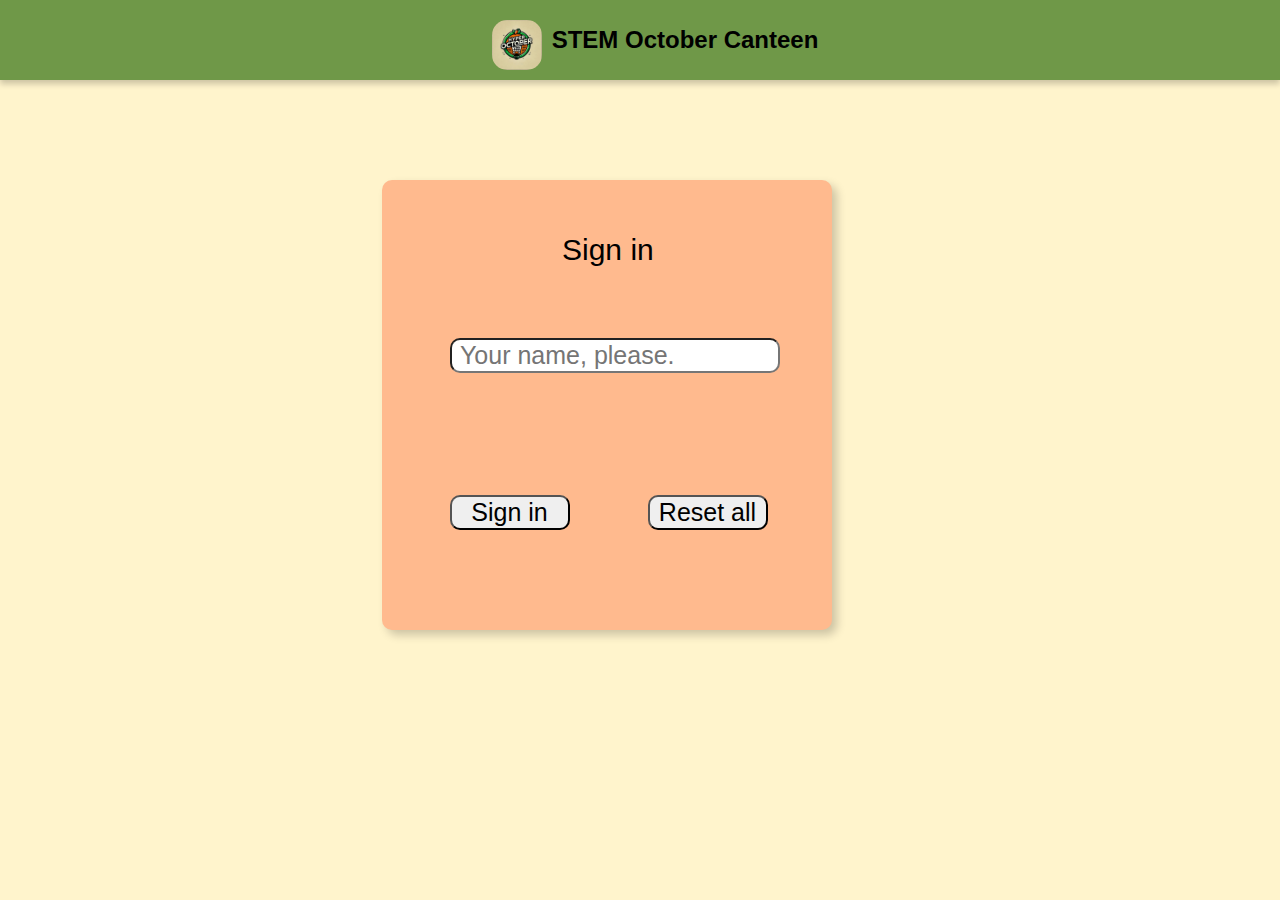
<file: index.htm>
<!DOCTYPE html>
<html lang="en">
<head>
    <meta charset="UTF-8">
    <meta name="viewport" content="width=device-width, initial-scale=1.0">
    <link rel="stylesheet" href="style.css">
    <link rel="icon" href="assets/icon.webp">
    <title>Sign in</title>
</head>
<body>
    <nav>
        <div class="head">
            <img src="assets/icon.png" alt="icon" class="icon">
            <h1>STEM October Canteen</h1>
        </div>
    </nav>
    <div class="box">
        <form action="Home.html" method="get" onsubmit="showAlert()">
            <p class="sign">Sign in</p>
            <br>
            <input type="text" name="username" id ="user" placeholder=" Your name, please." required maxlength="10">
            <br>
            <br>
            <input type="submit" value="Sign in" class="submit">
            <input type="reset" value="Reset all" class="reset">
        </form>
        <script src="logic.js">

        </script>
    </div>
</body>
</html>
</file>
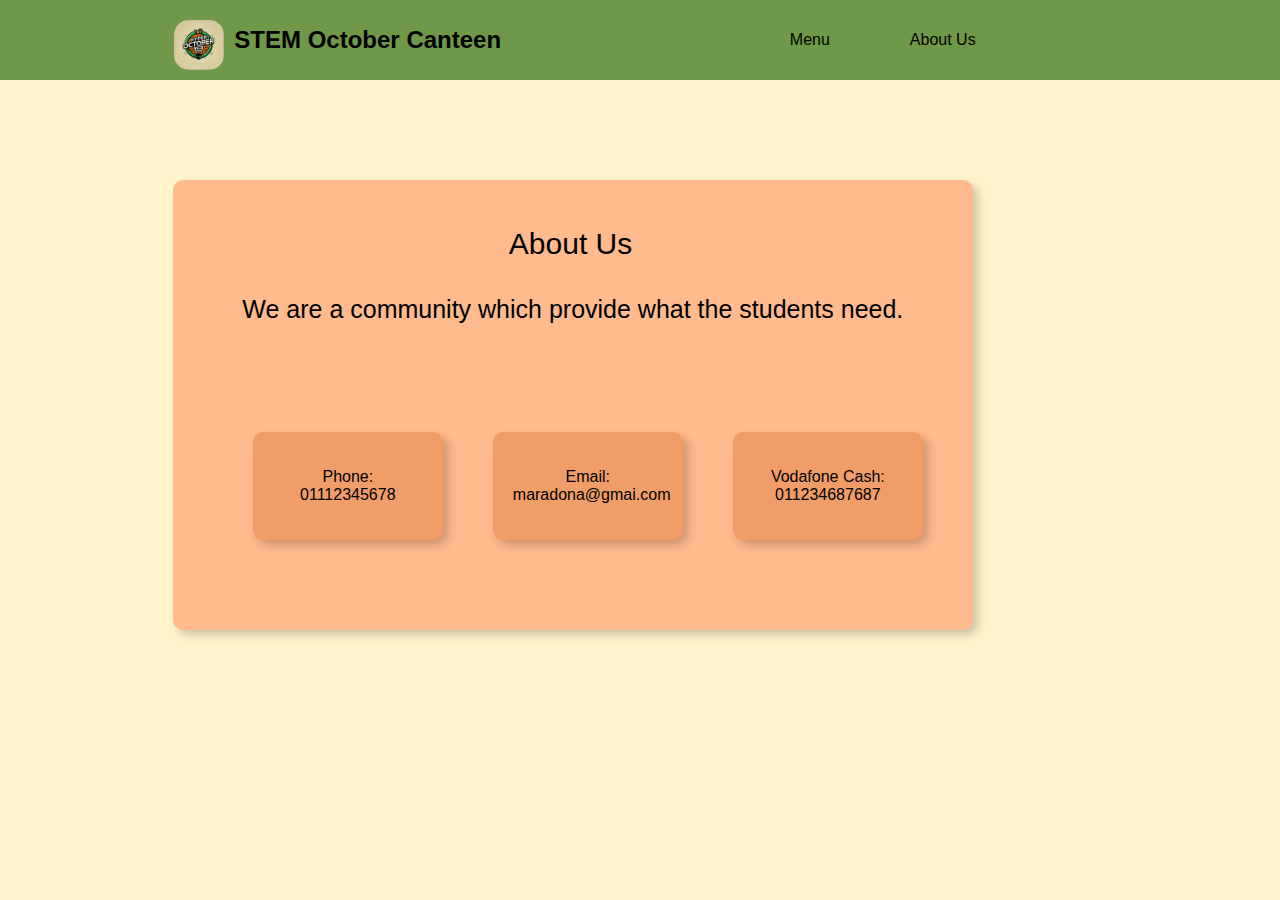
<file: aboutus.html>
<!DOCTYPE html>
<html lang="en">
<head>
    <meta charset="UTF-8">
    <meta name="viewport" content="width=device-width, initial-scale=1.0">
    <link rel="icon" href="assets/icon.webp">
    <link rel="stylesheet" href="aboutus.css">
    <title>About Us</title>
</head>
<body>
    <nav>
        <div class="head">
            <img src="assets/icon.png" alt="icon" class="icon">
            <h1>STEM October Canteen</h1>
        </div>
        <div class="links">
            <a href="menu.html" class="links">Menu</a>
            <a href="aboutus.html" class="links">About Us</a>
        </div>
    </nav>
    <div class="box">
        <h2 class="headbox">About Us</h2>
        <p class="contentbox">We are a community which provide what the students need.</p>
        <div class="box1">
           <p class="boxes">Phone: 01112345678</p>
        </div>
        <div class="box2">
           <p class="boxes">Email: maradona@gmai.com</p>
        </div>
        <div class="box3">
            <p class="boxes">Vodafone Cash: 011234687687</p>
        </div>
    </div>
</body>
</html>
</file>
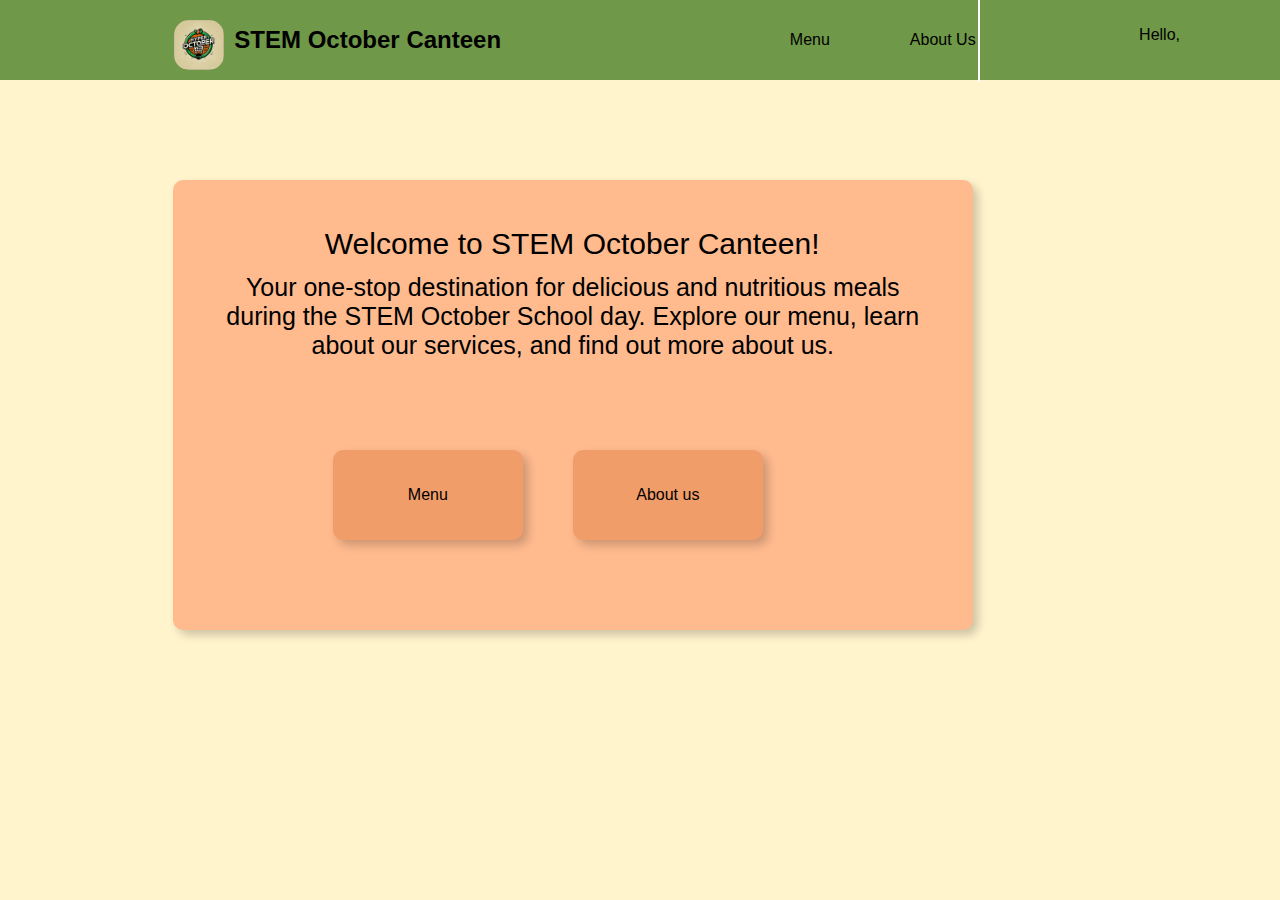
<file: Home.html>
<!DOCTYPE html>
<html lang="en">
<head>
    <meta charset="UTF-8">
    <meta name="viewport" content="width=device-width, initial-scale=1.0">
    <link rel="icon" href="assets/icon.webp">
    <link rel="stylesheet" href="Home.css">
    <title>STEM Canteen</title>
</head>
<body>
    <nav>
        <div class="head">
            <img src="assets/icon.png" alt="icon" class="icon">
            <h1>STEM October Canteen</h1>
        </div>
        <div class="links">
            <a href="menu.html" class="links">Menu</a>
            <a href="aboutus.html" class="links">About Us</a>
            <hr>
            <p id="user-name">Hello, </p>
        </div>
        <script src="logic.js">
            
        </script>
    </nav>
    <div class="box">
        <h2 class="headbox">Welcome to STEM October Canteen!</h2>
        <p class="contentbox">Your one-stop destination for delicious and nutritious meals during the STEM October School day. Explore our  menu, learn about our services, and find out more about us.</p>
        <div class="box1">
           <a href="menu.html" target="_blank"><p>Menu</p></a> 
        </div>
        <div class="box3">
            <a href="aboutus.html" target="_blank"><p>About us</p></a>
        </div>
    </div>
</body>
</html>
</file>
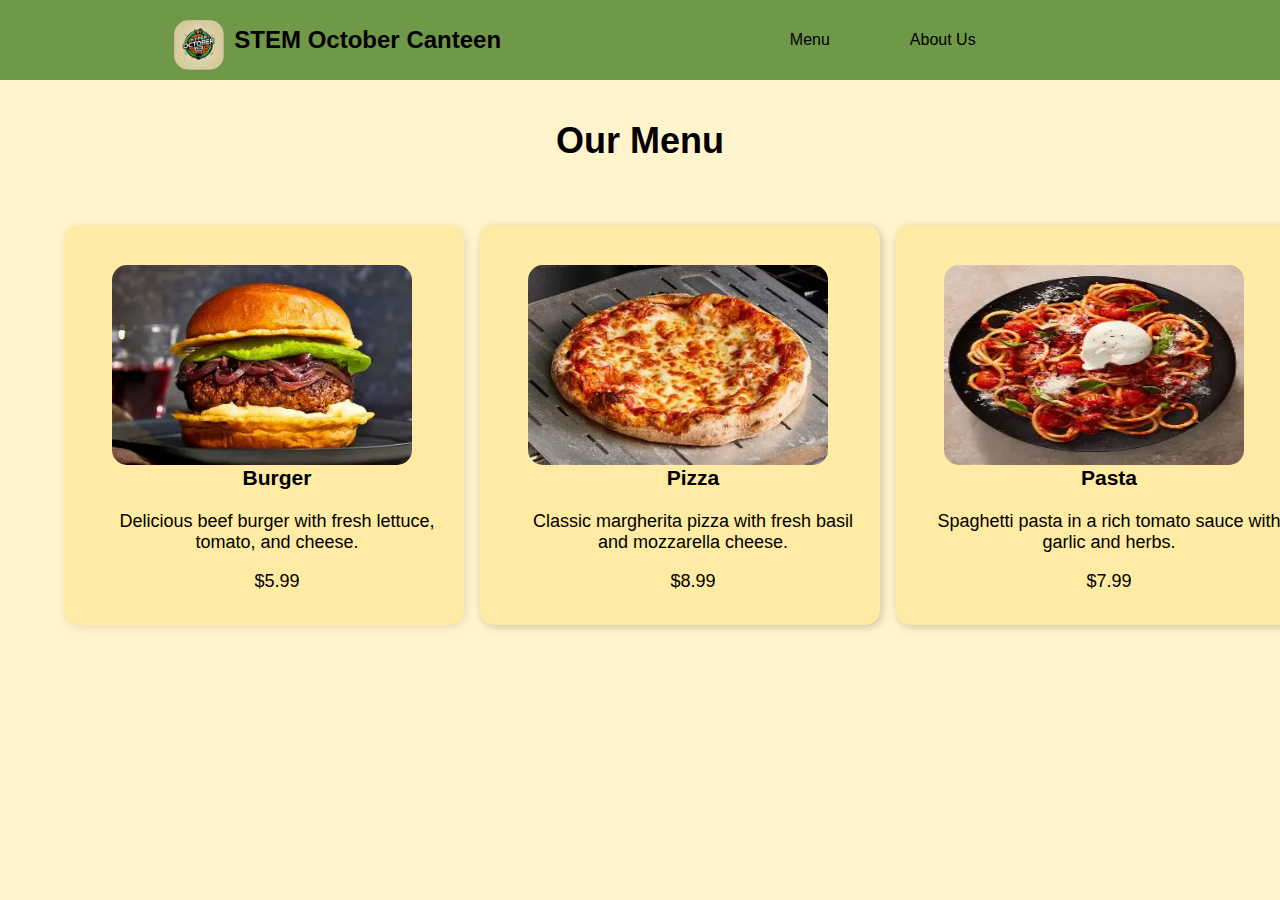
<file: menu.html>
<!DOCTYPE html>
<html lang="en">
<head>
    <meta charset="UTF-8">
    <meta name="viewport" content="width=device-width, initial-scale=1.0">
    <link rel="icon" href="assets/icon.webp">
    <link rel="stylesheet" href="menu.css">
    <title>Menu</title>
</head>
<body>
    <nav>
        <div class="head">
            <img src="assets/icon.png" alt="icon" class="icon">
            <h1>STEM October Canteen</h1>
        </div>
        <div class="links">
            <a href="menu.html" class="links">Menu</a>
            <a href="aboutus.html" class="links">About Us</a>
        </div>
    </nav>
    <div class="menu-content">
        <h2 class="menu-head">Our Menu</h2>
        <div class="box1">
            <img src="assets/burger.webp" alt="" class="img1">
            <div class="text1">
                <h3>Burger</h3>
                <p>Delicious beef burger with fresh lettuce, tomato, and cheese.</p>
                <p class="price">$5.99</p>
            </div>
        </div>
        <div class="box2">
            <img src="assets/pizza.webp" alt="" class="img2">
            <div class="text2">
                <h3>Pizza</h3>
                <p>Classic margherita pizza with fresh basil and mozzarella cheese.</p>
                <p class="price">$8.99</p>  
            </div>
        </div>
        <div class="box3">
            <img src="assets/pasta.webp" alt="" class="img3">
            <div class="text3">
                <h3>Pasta</h3>
                <p>Spaghetti pasta in a rich tomato sauce with garlic and herbs.</p>
                <p class="price">$7.99</p>
            </div>
        </div>
    </div>
</body>
</html>
</file>
<file: style.css>
body{
    margin: 0;
    padding: 0;
    font-family: 'Segoe UI', Tahoma, Geneva, Verdana, sans-serif;
    background-color: #fff4cc;
}

nav{
    margin: 0;
    padding: 0;
    display: flex;
    flex-direction: row;
    justify-content: space-around;
    align-items: center;
    background-color: rgb(106 149 67 / 97%);
    height: 80px;
    box-shadow: 0px 4px 6px #00000033;
}

.icon {
    position: absolute;
    margin: 10px;
    margin-left: 30px;
    width: 50px;
    height: 50px;
    border-radius: 15px;
}

.head h1 {
    font-size: 24px;
    margin-left: 90px;
}

.head h1:hover{
    transition: 0.5s;
    transform: scale(1.02);
    cursor: pointer;
}

.links{
    display: flex;
    margin-right: 80px;
    text-decoration: none;
    font-weight: 400;
    color: black;
}

.links:hover{
    transition: 0.5s;
    font-weight: 600;
    cursor: pointer;
}

.box{
    background-color: rgb(255 186 142);
    height: 450px;
    width: 450px;
    position: absolute;
    top: 20%;
    right: 35%;
    box-shadow: 5px 5px 10px #00000033;
    border-radius: 10px;
}

.sign{
    position: absolute;
    top: 5%;
    left: 40%;
    font-weight: 500;
    font-size: 30px;
}

#user{
    position: absolute;
    top: 35%;
    left: 15%;
    font-weight: 50;
    font-size: 25px;
    border-radius: 10px;
}

#pass{
    position: absolute;
    top: 55%;
    left: 15%;
    font-weight: 50;
    font-size: 25px;
    border-radius: 10px;
}

.submit{
    position: absolute;
    top: 70%;
    left: 15%;
    font-weight: 50;
    font-size: 25px;
    border-radius: 10px;
    width: 120px;
}

.submit:hover{
    background-color:  rgb(106 149 67 / 97%);
    color: white;
}

.reset{
    position: absolute;
    top: 70%;
    left: 59%;
    font-weight: 50;
    font-size: 25px;
    border-radius: 10px;
    width: 120px;
}

.reset:hover{
    background-color:  rgb(106 149 67 / 97%);
    color: white;
}
</file>
<file: aboutus.css>
body{
    margin: 0;
    padding: 0;
    font-family: 'Segoe UI', Tahoma, Geneva, Verdana, sans-serif;
    height: 100vh;
    width: 100wh;
    background-color: #fff4cc;
}

nav{
    margin: 0;
    padding: 0;
    display: flex;
    flex-direction: row;
    justify-content: space-around;
    align-items: center;
    background-color:  rgb(106 149 67 / 97%);
    height: 80px;
}

.icon {
    position: absolute;
    margin: 10px;
    margin-left: 30px;
    width: 50px;
    height: 50px;
    border-radius: 15px;
}

.head h1 {
    font-size: 24px;
    margin-left: 90px;
}

.head h1:hover{
    transition: 0.5s;
    transform: scale(1.02);
    cursor: pointer;
}

.links{
    display: flex;
    margin-right: 80px;
    text-decoration: none;
    font-weight: 400;
    color: black;
}

.links:hover{
    transition: 0.5s;
    font-weight: 600;
    cursor: pointer;
}

.box{
    background-color: rgb(255 186 142);
    height: 450px;
    width: 800px;
    position: absolute;
    top: 20%;
    right: 24%;
    box-shadow: 5px 5px 10px #00000033;
    border-radius: 10px;
    text-align: center;
}

.headbox{
    position: absolute;
    top: 5%;
    left: 42%;
    font-weight: 500;
    font-size: 30px;
}

.contentbox{
    position: absolute;
    top: 20%;
    left: 5%;
    right: 5%;
    font-weight: 300;
    font-size: 25px;
}

.box1{
    position: absolute;
    bottom: 20%;
    padding: 20px;
    background-color:  rgb(241, 157, 105);
    left: 10%;
    width: 150px;
    box-shadow: 5px 5px 10px #00000033;
    border-radius: 10px;
}

.box2{
    position: absolute;
    bottom: 20%;
    padding: 20px;
    background-color:  rgb(241, 157, 105);
    left: 40%;
    width: 150px;
    box-shadow: 5px 5px 10px #00000033;
    border-radius: 10px;
}
.box3{
    position: absolute;
    bottom: 20%;
    padding: 20px;
    background-color:  rgb(241, 157, 105);
    left: 70%;
    width: 150px;
    box-shadow: 5px 5px 10px #00000033;
    border-radius: 10px;
}
.box2{
    position: absolute;
    bottom: 20%;
    padding: 20px;
    background-color:  rgb(241, 157, 105);
    left: 40%;
    width: 150px;
    box-shadow: 5px 5px 10px #00000033;
    border-radius: 10px;
}

.box1{
    position: absolute;
    bottom: 20%;
    padding: 20px;
    background-color:  rgb(241, 157, 105);
    left: 10%;
    width: 150px;
    box-shadow: 5px 5px 10px #00000033;
    border-radius: 10px;
}

.box1:hover{
    background-color:  rgb(106 149 67 / 97%);
    color: white;
    cursor: pointer;
    transform: scale(1.02);
    transition: 0.2s;
    box-shadow: 4px 4px 15px rgba(0, 0, 0, 0.3);
}

.box2:hover{
    background-color:  rgb(106 149 67 / 97%);
    color: white;
    cursor: pointer;
    transform: scale(1.02);
    transition: 0.2s;
    box-shadow: 4px 4px 15px rgba(0, 0, 0, 0.3);
}

.box3:hover{
    background-color:  rgb(106 149 67 / 97%);
    color: white;
    cursor: pointer;
    transform: scale(1.02);
    transition: 0.2s;
    box-shadow: 4px 4px 15px rgba(0, 0, 0, 0.3);
}

a{
    text-decoration: none;
    color: black;
    font-weight: 500;
}
</file>
<file: Home.css>
body{
    margin: 0;
    padding: 0;
    font-family: 'Segoe UI', Tahoma, Geneva, Verdana, sans-serif;
    height: 100vh;
    width: 100wh;
    background-color: #fff4cc;
}

nav{
    margin: 0;
    padding: 0;
    display: flex;
    flex-direction: row;
    justify-content: space-around;
    align-items: center;
    background-color:  rgb(106 149 67 / 97%);
    height: 80px;
}

.icon {
    position: absolute;
    margin: 10px;
    margin-left: 30px;
    width: 50px;
    height: 50px;
    border-radius: 15px;
}

.head h1 {
    font-size: 24px;
    margin-left: 90px;
}

.head h1:hover{
    transition: 0.5s;
    transform: scale(1.02);
    cursor: pointer;
}

.links{
    display: flex;
    margin-right: 80px;
    text-decoration: none;
    font-weight: 400;
    color: black;
}

.links:hover{
    transition: 0.5s;
    font-weight: 600;
    cursor: pointer;
}

hr{
    margin: 0;
    position: absolute;
    top: 0;
    right: 300px;
    height: 80px;
    border: 1px solid rgb(255, 255, 255);
}

#user-name{
    position: absolute;
    right: 100px;
    font-weight: 500;
    top: 10px;
}

.box{
    background-color: rgb(255 186 142);
    height: 450px;
    width: 800px;
    position: absolute;
    top: 20%;
    right: 24%;
    box-shadow: 5px 5px 10px #00000033;
    border-radius: 10px;
    text-align: center;
}

.headbox{
    position: absolute;
    top: 5%;
    left: 19%;
    font-weight: 500;
    font-size: 30px;
}

.contentbox{
    position: absolute;
    top: 15%;
    left: 5%;
    right: 5%;
    font-weight: 300;
    font-size: 25px;
}

.box1{
    position: absolute;
    bottom: 20%;
    padding: 20px;
    background-color:  rgb(241, 157, 105);
    left: 20%;
    width: 150px;
    box-shadow: 5px 5px 10px #00000033;
    border-radius: 10px;
}


.box3{
    position: absolute;
    bottom: 20%;
    padding: 20px;
    background-color:  rgb(241, 157, 105);
    left: 50%;
    width: 150px;
    box-shadow: 5px 5px 10px #00000033;
    border-radius: 10px;
}


.box1:hover{
    background-color:  rgb(106 149 67 / 97%);
    color: white;
    cursor: pointer;
    transform: scale(1.02);
    transition: 0.2s;
    box-shadow: 4px 4px 15px rgba(0, 0, 0, 0.3);
}


.box3:hover{
    background-color:  rgb(106 149 67 / 97%);
    color: white;
    cursor: pointer;
    transform: scale(1.02);
    transition: 0.2s;
    box-shadow: 4px 4px 15px rgba(0, 0, 0, 0.3);
}

a{
    text-decoration: none;
    color: black;
    font-weight: 500;
}
</file>
<file: menu.css>
body{
    margin: 0;
    padding: 0;
    font-family: 'Segoe UI', Tahoma, Geneva, Verdana, sans-serif;
    height: 100vh;
    width: 100wh;
    background-color: #fff4cc;
}

nav{
    margin: 0;
    padding: 0;
    display: flex;
    flex-direction: row;
    justify-content: space-around;
    align-items: center;
    background-color:  rgb(106 149 67 / 97%);
    height: 80px;
}

.icon {
    position: absolute;
    margin: 10px;
    margin-left: 30px;
    width: 50px;
    height: 50px;
    border-radius: 15px;
}

.head h1 {
    font-size: 24px;
    margin-left: 90px;
}

.head h1:hover{
    transition: 0.5s;
    transform: scale(1.02);
}

.links{
    display: flex;
    margin-right: 80px;
    text-decoration: none;
    font-weight: 400;
    color: black;
}

.links:hover{
    transition: 0.5s;
    font-weight: 600;
    cursor: pointer;
}

.menu-head{
    text-align: center;
    margin-top: 40px;
    font-size: 36px;
    font-weight: 600;
}

.box1{
    position: absolute;
    left: 5%;
    top: 225px;
    width: 400px;
    height: 400px;
    background-color: #ffeba3;
    border-radius: 15px;
    text-align: center;
    box-shadow: 2px 2px 10px rgba(0, 0, 0, 0.1);
}

.img1{
    position: absolute;
    top: 5%;
    left: 12%;
    width: 300px;
    height: 200px;
    margin-top: 20px;
    border-radius: 15px;
}

.text1{
    position: absolute;
    top: 55%;
    left: 9.5%;
    font-size: 18px;
    font-weight: 500;
    width: 350px;
}

.box2{
    position: absolute;
    left: 37.5%;
    top: 225px;
    width: 400px;
    height: 400px;
    background-color: #ffeba3;
    border-radius: 15px;
    text-align: center;
    box-shadow: 2px 2px 10px #00000033;
}

.img2{
    position: absolute;
    top: 5%;
    left: 12%;
    width: 300px;
    height: 200px;
    margin-top: 20px;
    border-radius: 15px;
}

.text2{
    position: absolute;
    top: 55%;
    left: 9.5%;
    font-size: 18px;
    font-weight: 500;
    width: 350px;
}

.box3{
    position: absolute;
    left: 70%;
    top: 225px;
    width: 400px;
    height: 400px;
    background-color: #ffeba3;
    border-radius: 15px;
    text-align: center;
    box-shadow: 2px 2px 10px #00000033;
}

.img3{
    position: absolute;
    top: 5%;
    left: 12%;
    width: 300px;
    height: 200px;
    margin-top: 20px;
    border-radius: 15px;
}

.text3{
    position: absolute;
    top: 55%;
    left: 9.5%;
    font-size: 18px;
    font-weight: 500;
    width: 350px;
}

.box1:hover{
    transition: 0.5s;
    transform: scale(1.05);
}

.box2:hover{
    transition: 0.5s;
    transform: scale(1.05);
}

.box3:hover{
    transition: 0.5s;
    transform: scale(1.05);
}
</file>
